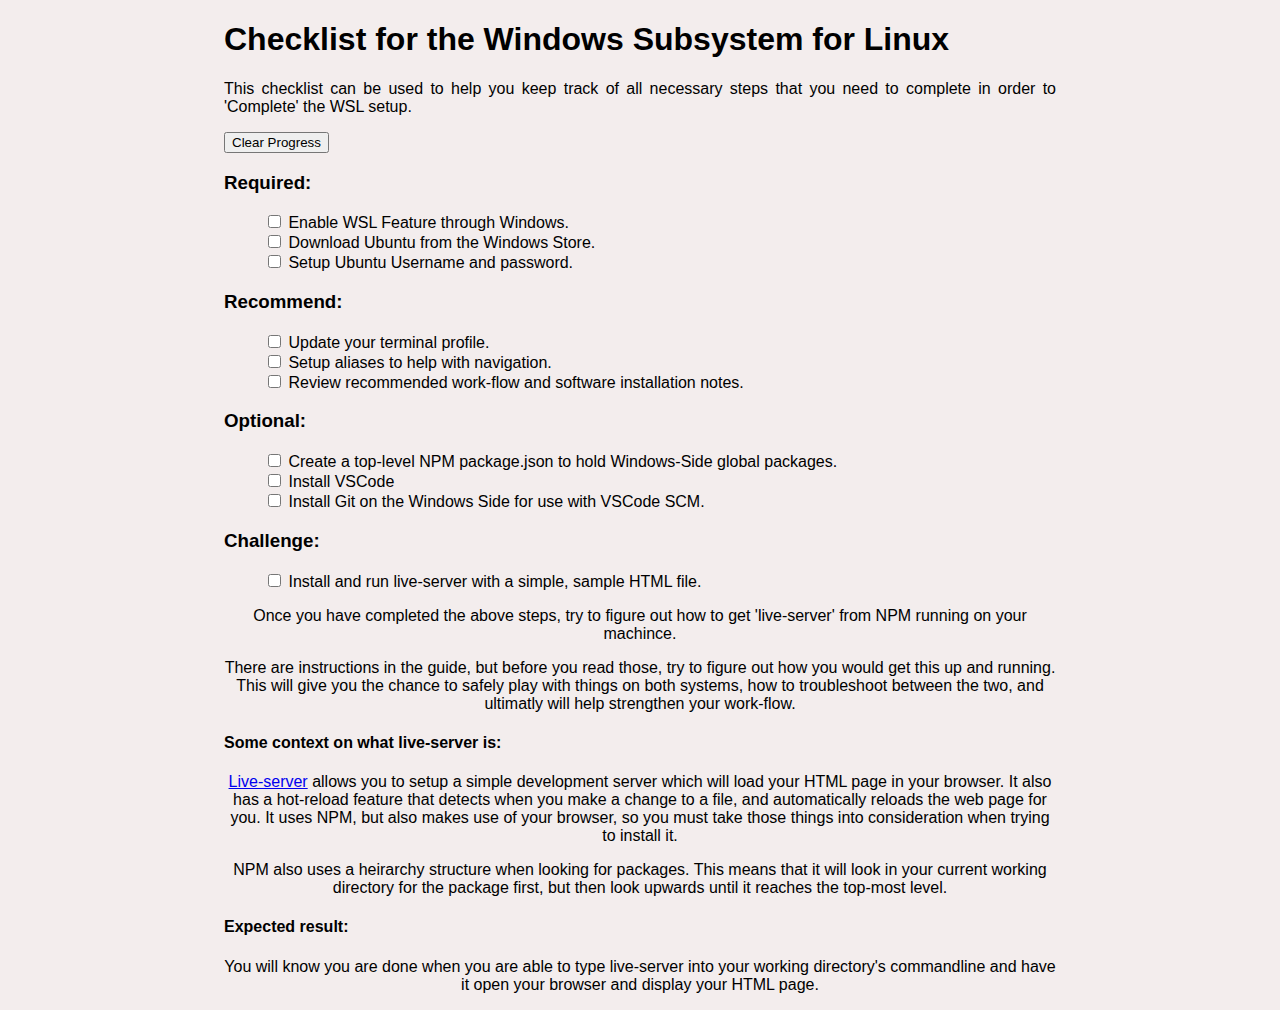
<file: index.html>
<!DOCTYPE html>
<html lang="en">
<head>
    <meta charset="UTF-8">
    <meta name="viewport" content="width=device-width, initial-scale=1.0">
    <meta http-equiv="X-UA-Compatible" content="ie=edge">
    <link rel="stylesheet" href="./src/style.css">
    <title>Checklist for settuing up the Windows Subsystem for Linux</title>
</head>
<body>
    <h1>Checklist for the Windows Subsystem for Linux</h1>
    
    <section>
        <p> This checklist can be used to help you keep track of all necessary steps that you need to complete in order to 'Complete' the WSL setup. </p>

        <p>
            <button id='clear-btn'>Clear Progress</button>
        </p>
        
        <div>
            <h3>Required:</h3>
            
            <ul>
                <li>
                    <label for="enable-wsl">
                        <input type="checkbox" name="enable-wsl"> Enable WSL Feature through Windows.
                    </label>
                </li>

                <li>  
                    <label for="get-ubuntu">
                        <input type="checkbox" name="get-ubuntu"> Download Ubuntu from the Windows Store.
                    </label>
                </li>

                <li>
                    <label for="username">
                        <input type="checkbox" name="username"> Setup Ubuntu Username and password.
                    </label>
                </li>


            </ul>
        </div>

        <div>
            <h3>Recommend:</h3>
            
            <ul>
                <li>    
                    <label for="terminal-profile">
                        <input type="checkbox" name="terminal-profile"> Update your terminal profile.
                    </label>
                </li>

                <li>    
                    <label for="aliases">
                        <input type="checkbox" name="aliases"> Setup aliases to help with navigation.
                    </label>
                </li>

                <li>    
                    <label for="work-flow">
                        <input type="checkbox" name="work-flow"> Review recommended work-flow and software installation notes.
                    </label>
                </li>


            </ul>
        </div>

        <div>
            <h3>Optional:</h3>
            
            <ul>
                <li>    
                    <label for="global-npm">
                        <input type="checkbox" name="global-npm"> Create a top-level NPM package.json to hold Windows-Side global packages.
                    </label>
                </li>

                <li>
                    <label for="vs-code">
                        <input type="checkbox" name="vs-code"> Install VSCode
                    </label>
                </li>

                <li>
                    <label for="git">
                        <input type="checkbox" name="git"> Install Git on the Windows Side for use with VSCode SCM.
                    </label>
                </li>
              

            </ul>
        </div>

        <div>
            <h3>Challenge:</h3>
                <ul>
                    <li>    
                        <label for="live-server">
                            <input type="checkbox" name="live-server"> Install and run live-server with a simple, sample HTML file.
                        </label>
                    </li>
                </ul>

            <p> Once you have completed the above steps, try to figure out how to get 'live-server' from NPM running on your machince.</p>

            <p> There are instructions in the guide, but before you read those, try to figure out how you would get this up and running.
                This will give you the chance to safely play with things on both systems, how to troubleshoot between the two, and ultimatly 
                will help strengthen your work-flow.
            
            </p>
            
            <h4> Some context on what live-server is:</h4>
            
            <p> <a href="https://www.npmjs.com/package/live-server">Live-server</a> allows you to setup a simple development server which will load your 
                HTML page in your browser. It also has a hot-reload feature that detects when you make a change to a file, and automatically reloads the web page for you. 
                It uses NPM, but also makes use of your browser, so you must take those things into consideration when trying to install it.
            </p>
            
            <p> NPM also uses a heirarchy structure when looking for packages. This means that it will look in your current working directory for the package first,
                but then look upwards until it reaches the top-most level.
            </p>

            <h4>Expected result:</h4>

            <p> You will know you are done when you are able to type <code>live-server</code> into your working directory's commandline and have it open your browser
                and display your HTML page.
            </p>
            
        </div>
        
    </section>
    <script src="src/app.js"></script>
</body>
</html>
</file>
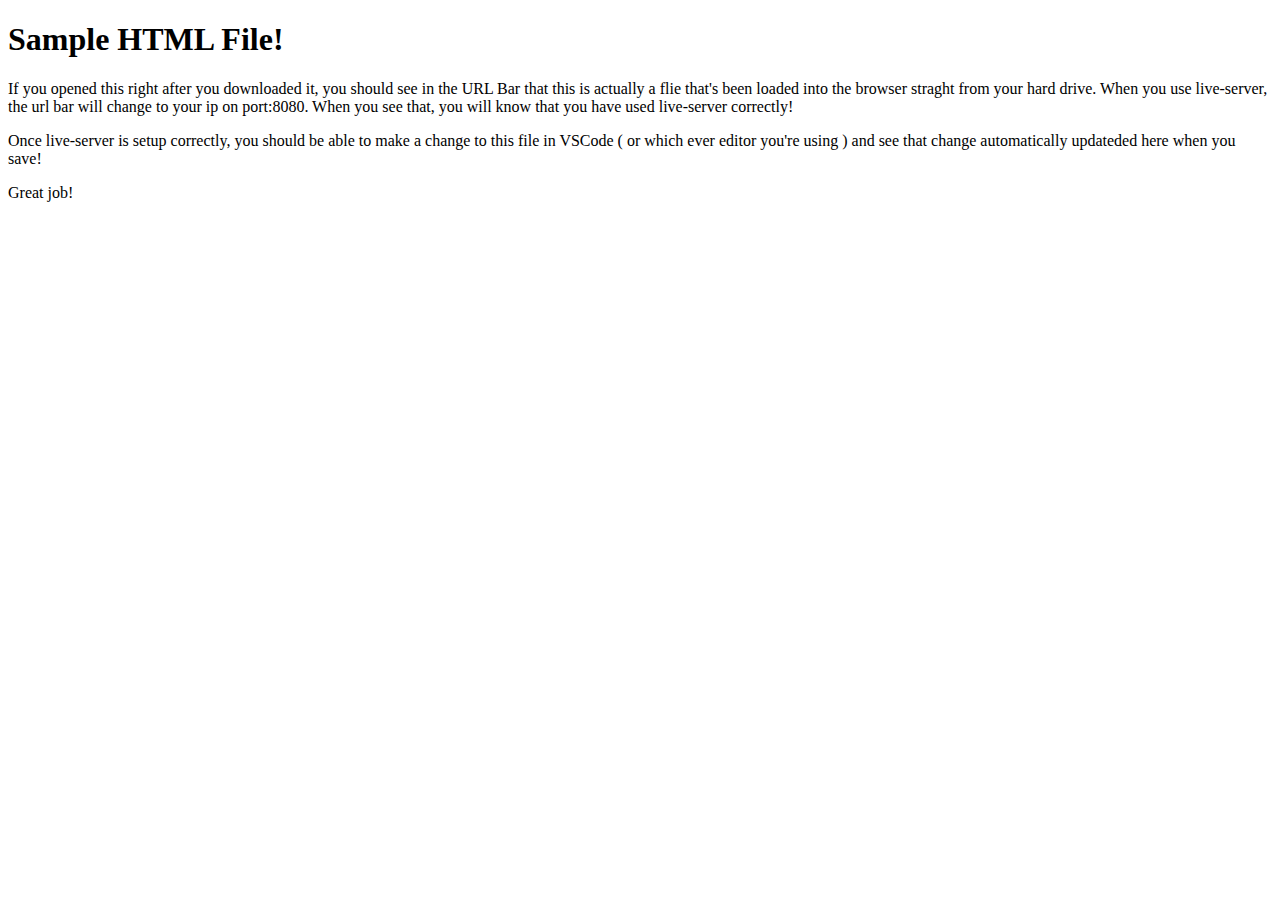
<file: assets/index.html>
<!DOCTYPE html>
<html lang="en">
<head>
    <meta charset="UTF-8">
    <meta name="viewport" content="width=device-width, initial-scale=1.0">
    <meta http-equiv="X-UA-Compatible" content="ie=edge">
    <title>Document</title>
</head>
<body>
    <h1>Sample HTML File!</h1>

    <p> If you opened this right after you downloaded it, you should see in the URL Bar that this is actually a flie that's been loaded into the browser straght from your hard drive.
        When you use live-server, the url bar will change to your ip on port:8080. When you see that, you will know that you have used live-server correctly!
    </p>
    
    <p> Once live-server is setup correctly, you should be able to make a change to this file in VSCode ( or which ever editor you're using ) 
        and see that change automatically updateded here when you save!</p>

    <p>Great job!</p>
</body>
</html>
</file>
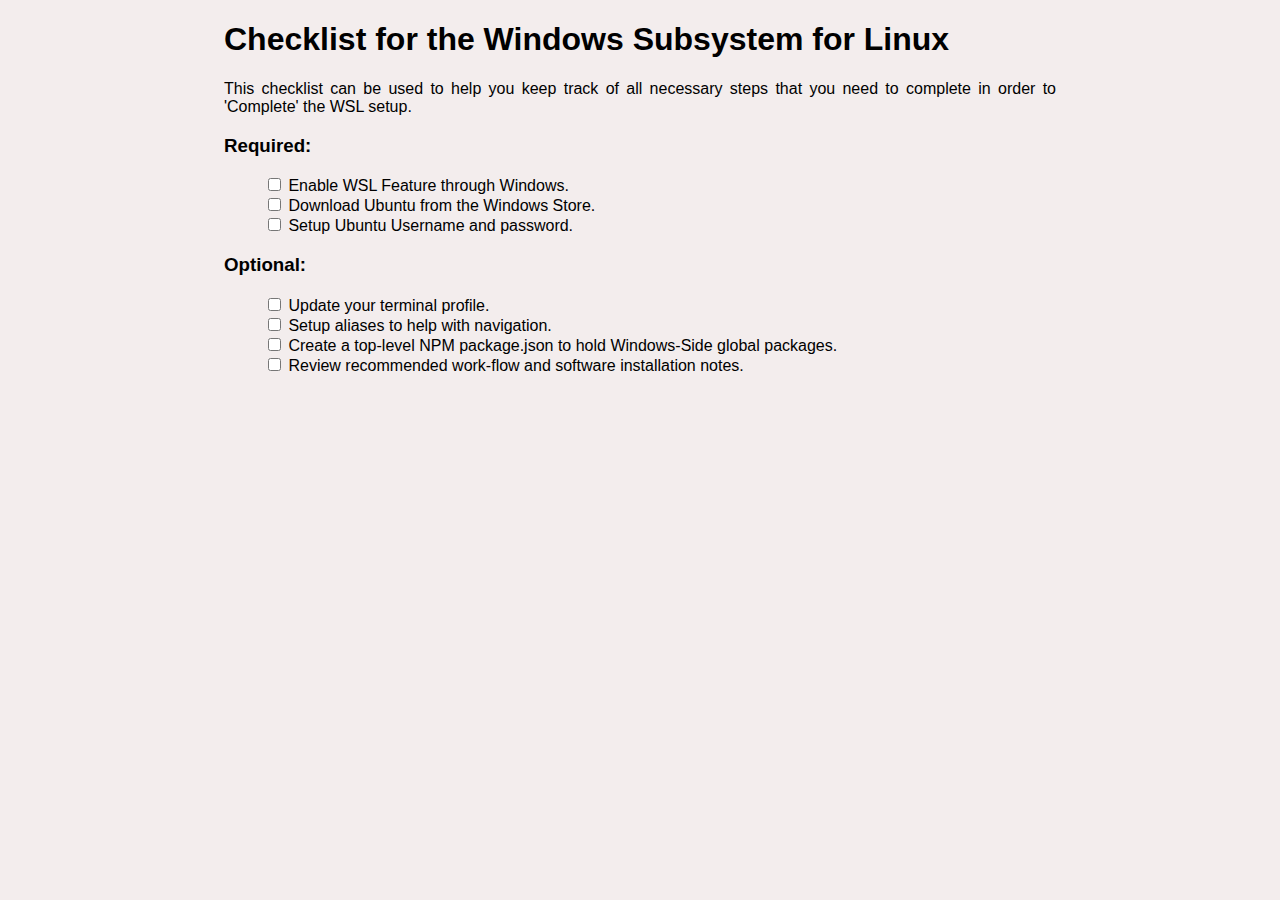
<file: src/checklist.html>
<!DOCTYPE html>
<html lang="en">
<head>
    <meta charset="UTF-8">
    <meta name="viewport" content="width=device-width, initial-scale=1.0">
    <meta http-equiv="X-UA-Compatible" content="ie=edge">
    <link rel="stylesheet" href="style.css">
    <title>Checklist for settuing up the Windows Subsystem for Linux</title>
</head>
<body>
    <h1>Checklist for the Windows Subsystem for Linux</h1>
    <section>
        <p> This checklist can be used to help you keep track of all necessary steps that you need to complete in order to 'Complete' the WSL setup. </p>
        <div>
            <h3>Required:</h3>
            <ul>
                <li>
                    <label for="enable-wsl">
                        <input type="checkbox" name="enable-wsl"> Enable WSL Feature through Windows.
                    </label>
                </li>
                <li>
                    
                    <label for="get-ubuntu">
                        <input type="checkbox" name="get-ubuntu"> Download Ubuntu from the Windows Store.
                    </label>
                </li>
                <li>
                    
                    <label for="username">
                        <input type="checkbox" name="username"> Setup Ubuntu Username and password.
                    </label>
                </li>
            </ul>
        </div>
        <div>

            <h3>Optional:</h3>
            <ul>

                <li>
                    
                    <label for="terminal-profile">
                        <input type="checkbox" name="terminal-profile"> Update your terminal profile.
                    </label>
                </li>
                <li>
                    
                    <label for="aliases">
                        <input type="checkbox" name="aliases"> Setup aliases to help with navigation.
                    </label>
                </li>
                <li>
                    
                    <label for="global-npm">
                        <input type="checkbox" name="global-npm"> Create a top-level NPM package.json to hold Windows-Side global packages.
                    </label>
                </li>
                <li>
                    
                    <label for="work-flow">
                        <input type="checkbox" name="work-flow"> Review recommended work-flow and software installation notes.
                    </label>
                </li>
            </ul>
        </div>
        
    </section>
    <script src="app.js"></script>
</body>
</html>
</file>
<file: src/style.css>
*{
    font-family: Arial, Helvetica, sans-serif;
    text-align: justify;
  }
  
  body{
    width: 65%;
    margin: auto;
    background-color: rgb(243, 237, 237);
  }
  pre{
    font-family: monospace;
    background-color: rgb(47, 45, 45);
    color: white;
    padding-top: 1em;
  }
  div{
    text-align: center;
  }
  div > p {
    text-align: center
  }
  ul{
      list-style-type: none;
  }
</file>
